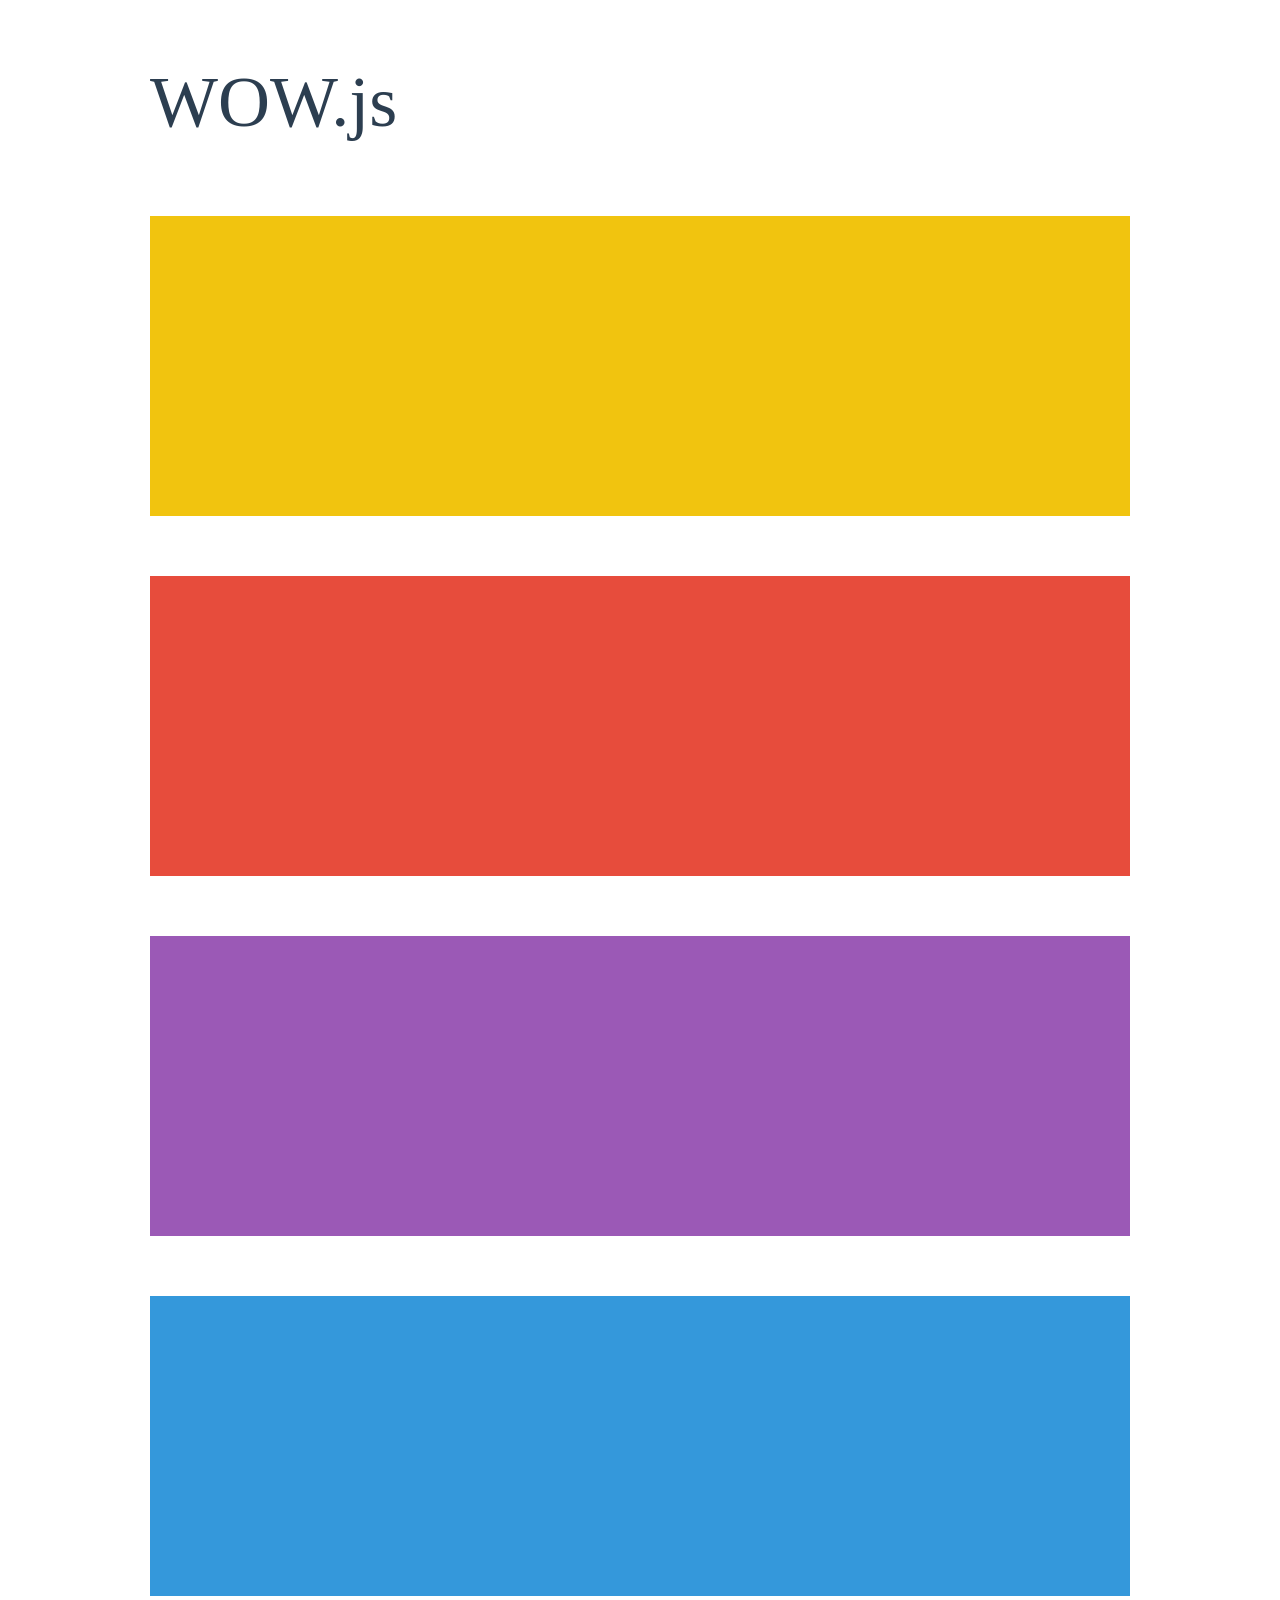
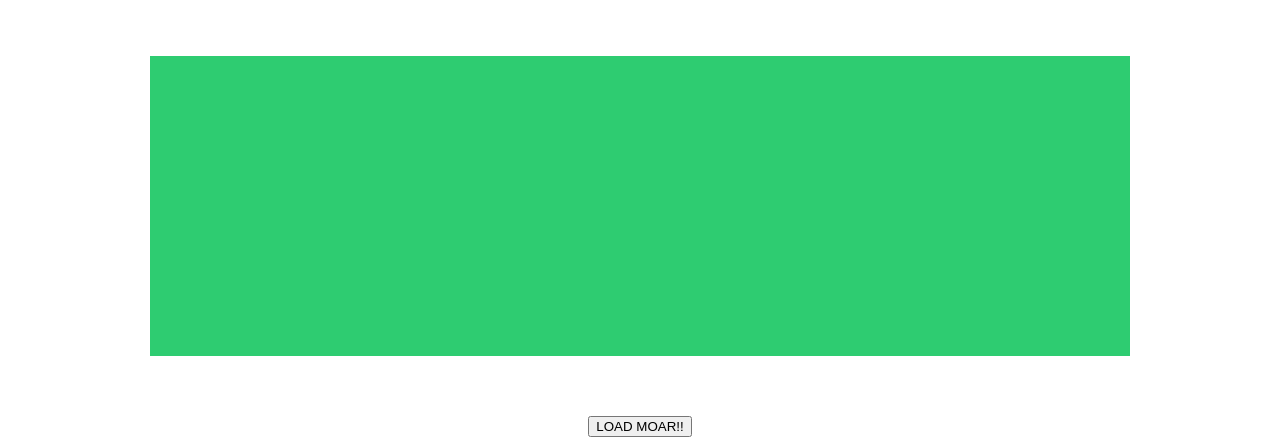
<file: WOW-master/demo.html>
<!doctype html>

<html lang="en">
<head>
  <meta charset="utf-8">
  <title>WOW</title>
  <link rel="stylesheet" href="css/libs/animate.css">
  <link rel="stylesheet" href="css/site.css">
  <style>
    .wow:first-child {
      visibility: hidden;
    }
  </style>
  <!--[if IE]>
    <script src="http://html5shiv.googlecode.com/svn/trunk/html5.js"></script>
  <![endif]-->
</head>

<body>
  <div id="container">
    <header>
      <h1>WOW.js</h1>
    </header>
    <div id="main">
      <section class="wow fadeInDown" style="background-color: #f1c40f;"></section>
      <section class="wow pulse" style="background-color: #e74c3c;" data-wow-iteration="infinite" data-wow-duration="1500ms"></section>
      <section class="section--purple wow slideInRight" data-wow-delay="2s"></section>
      <section class="section--blue wow bounceInLeft" data-wow-offset="300"></section>
      <section class="section--green wow slideInLeft" data-wow-duration="4s"></section>
      <button id="moar">LOAD MOAR!!</button>
    </div>
  </div>
  <script src="dist/wow.js"></script>
  <script>
    wow = new WOW(
      {
        animateClass: 'animated',
        offset:       100,
        callback:     function(box) {
          console.log("WOW: animating <" + box.tagName.toLowerCase() + ">")
        }
      }
    );
    wow.init();
    document.getElementById('moar').onclick = function() {
      var section = document.createElement('section');
      section.className = 'section--purple wow fadeInDown';
      this.parentNode.insertBefore(section, this);
    };
  </script>
</body>
</html>
</file>
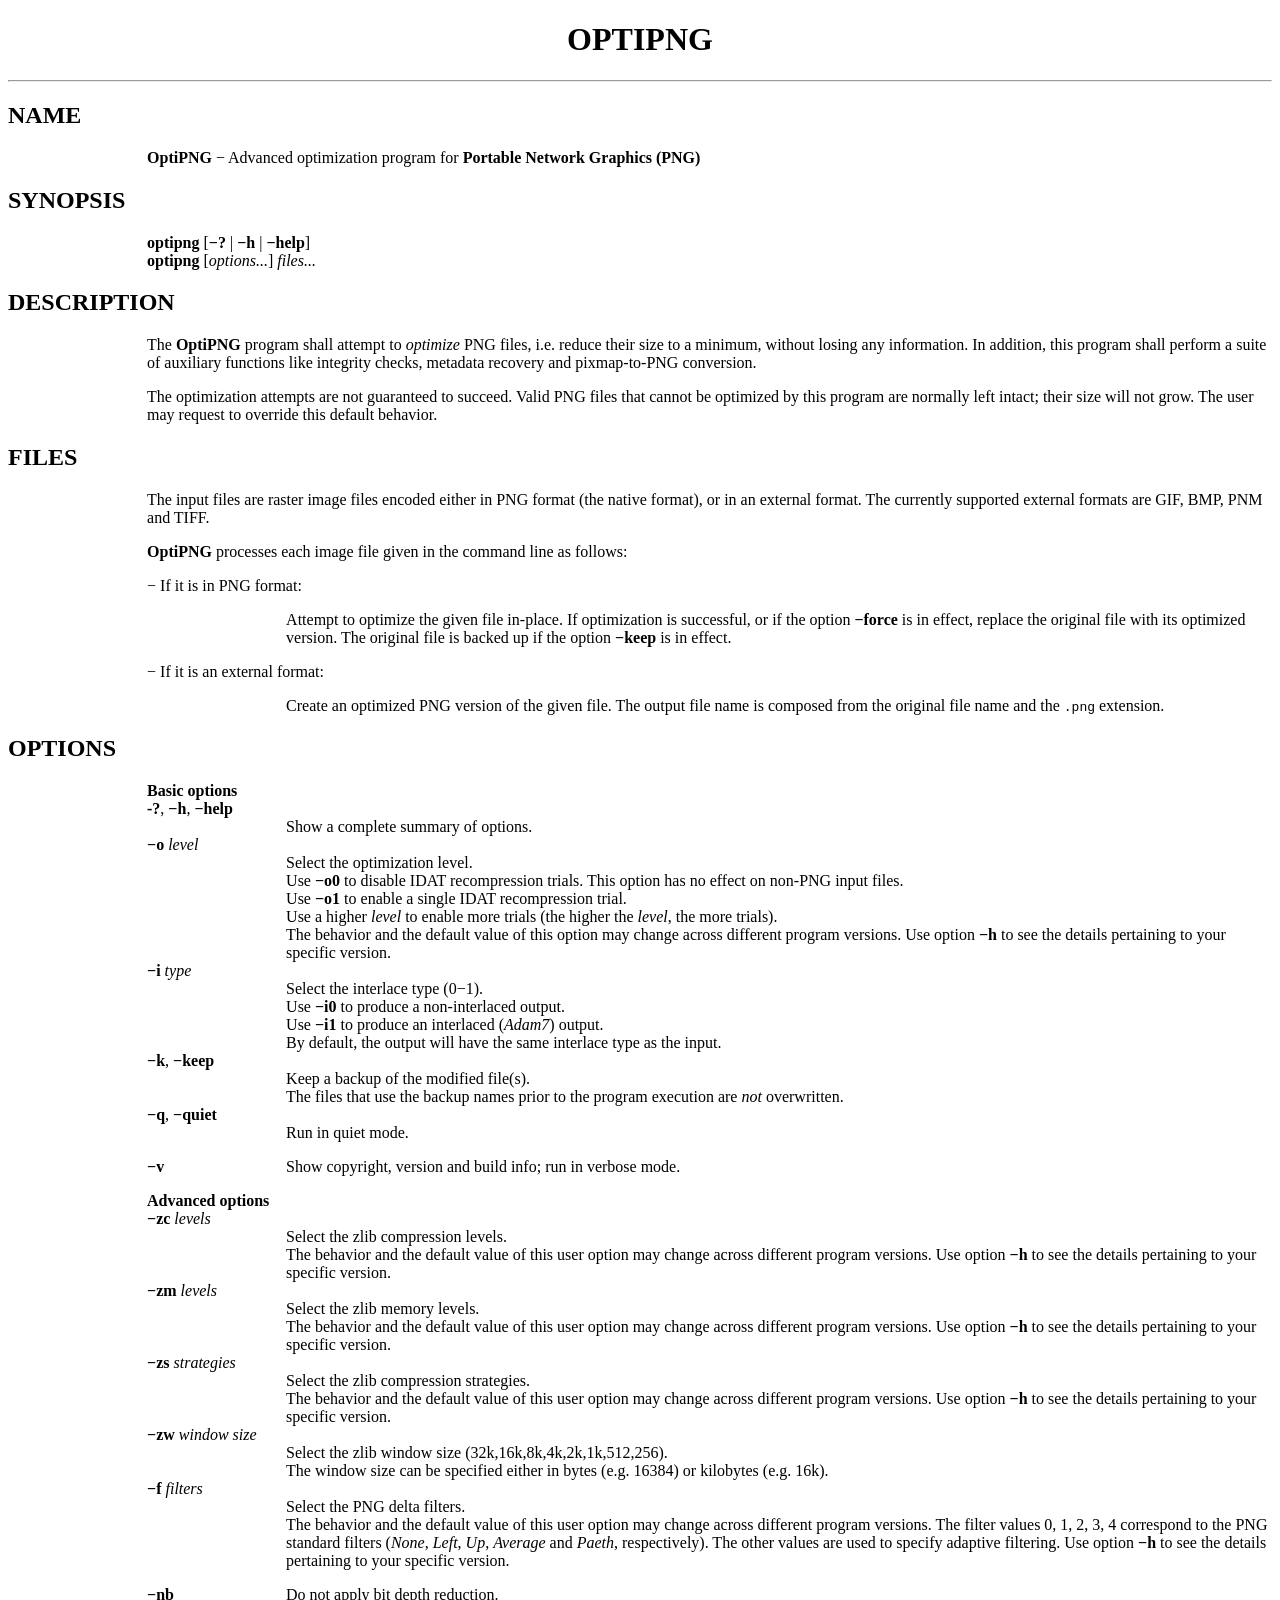
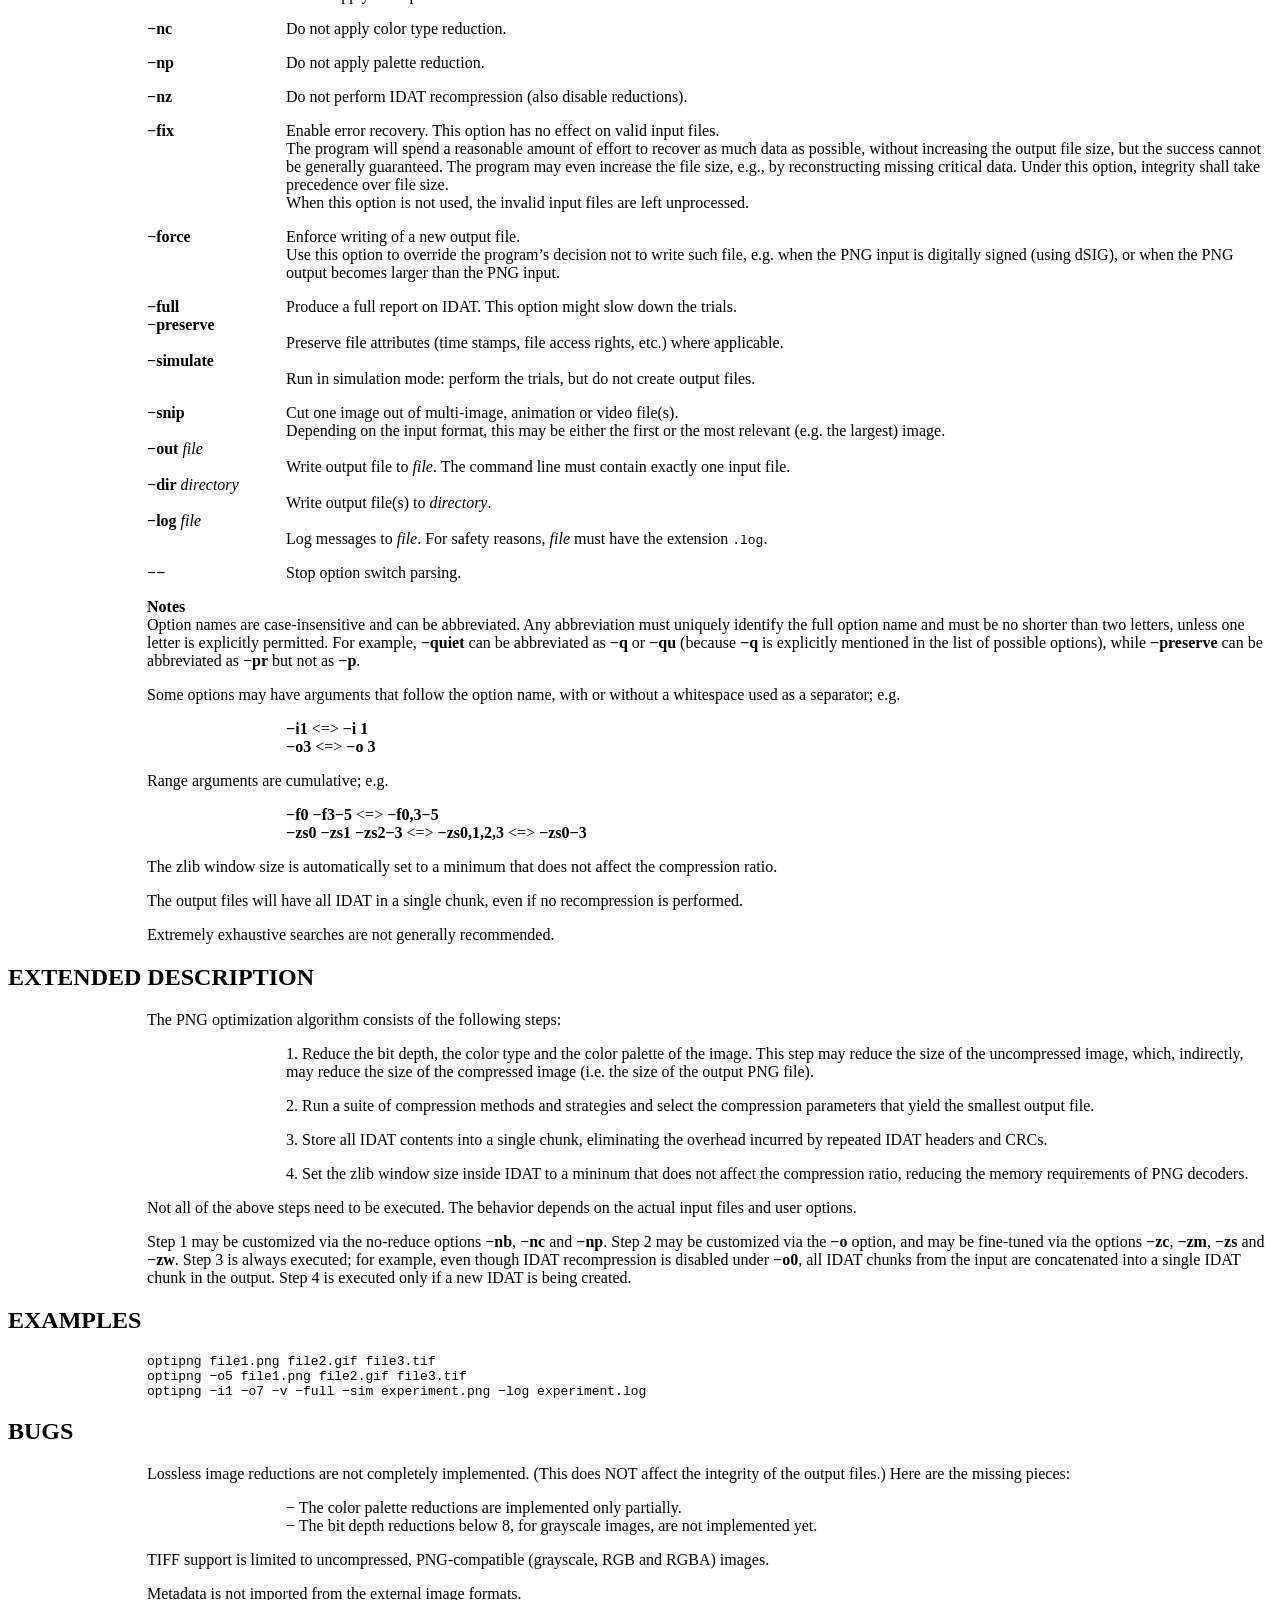
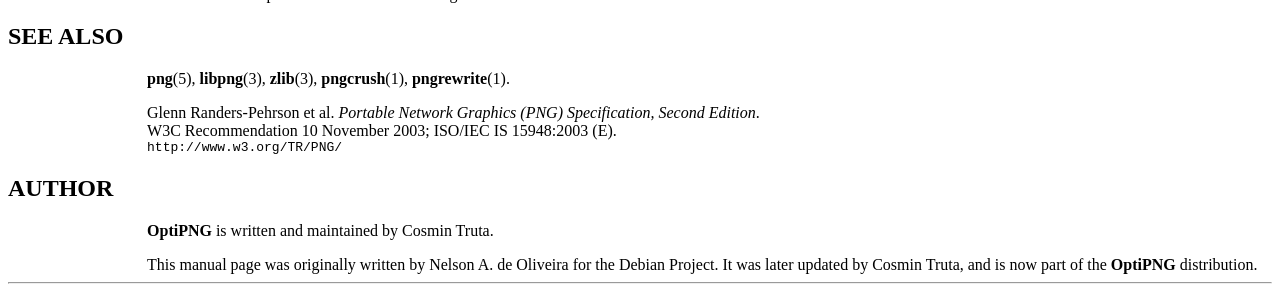
<file: imagens/doc/manual.html>
<!-- Creator     : groff version 1.19.2 -->
<!-- CreationDate: Sun Nov  9 11:16:46 2008 -->
<!DOCTYPE html PUBLIC "-//W3C//DTD HTML 4.01 Transitional//EN"
"http://www.w3.org/TR/html4/loose.dtd">
<html>
<head>
<meta name="generator" content="groff -Thtml, see www.gnu.org">
<meta http-equiv="Content-Type" content="text/html; charset=US-ASCII">
<meta name="Content-Style" content="text/css">
<style type="text/css">
       p     { margin-top: 0; margin-bottom: 0; }
       pre   { margin-top: 0; margin-bottom: 0; }
       table { margin-top: 0; margin-bottom: 0; }
</style>
<title>OPTIPNG</title>

</head>
<body>

<h1 align=center>OPTIPNG</h1>

<hr>


<a name="NAME"></a>
<h2>NAME</h2>


<p style="margin-left:11%; margin-top: 1em"><b>OptiPNG</b>
&minus; Advanced optimization program for <b>Portable
Network Graphics (PNG)</b></p>

<a name="SYNOPSIS"></a>
<h2>SYNOPSIS</h2>


<p style="margin-left:11%; margin-top: 1em"><b>optipng</b>
[<b>&minus;?</b> | <b>&minus;h</b> | <b>&minus;help</b>]
<b><br>
optipng</b> [<i>options...</i>] <i>files...</i></p>

<a name="DESCRIPTION"></a>
<h2>DESCRIPTION</h2>


<p style="margin-left:11%; margin-top: 1em">The
<b>OptiPNG</b> program shall attempt to <i>optimize</i> PNG
files, i.e. reduce their size to a minimum, without losing
any information. In addition, this program shall perform a
suite of auxiliary functions like integrity checks, metadata
recovery and pixmap-to-PNG conversion.</p>

<p style="margin-left:11%; margin-top: 1em">The
optimization attempts are not guaranteed to succeed. Valid
PNG files that cannot be optimized by this program are
normally left intact; their size will not grow. The user may
request to override this default behavior.</p>

<a name="FILES"></a>
<h2>FILES</h2>


<p style="margin-left:11%; margin-top: 1em">The input files
are raster image files encoded either in PNG format (the
native format), or in an external format. The currently
supported external formats are GIF, BMP, PNM and TIFF.</p>

<p style="margin-left:11%; margin-top: 1em"><b>OptiPNG</b>
processes each image file given in the command line as
follows:</p>

<p style="margin-left:11%; margin-top: 1em">&minus; If it
is in PNG format:</p>

<p style="margin-left:22%; margin-top: 1em">Attempt to
optimize the given file in-place. If optimization is
successful, or if the option <b>&minus;force</b> is in
effect, replace the original file with its optimized
version. The original file is backed up if the option
<b>&minus;keep</b> is in effect.</p>

<p style="margin-left:11%; margin-top: 1em">&minus; If it
is an external format:</p>

<p style="margin-left:22%; margin-top: 1em">Create an
optimized PNG version of the given file. The output file
name is composed from the original file name and the
<tt>.png</tt> extension.</p>

<a name="OPTIONS"></a>
<h2>OPTIONS</h2>


<p style="margin-left:11%; margin-top: 1em"><b>Basic
options <br>
-?</b>, <b>&minus;h</b>, <b>&minus;help</b></p>

<p style="margin-left:22%;">Show a complete summary of
options.</p>

<p style="margin-left:11%;"><b>&minus;o</b>
<i>level</i></p>

<p style="margin-left:22%;">Select the optimization level.
<br>
Use <b>&minus;o0</b> to disable IDAT recompression trials.
This option has no effect on non-PNG input files. <br>
Use <b>&minus;o1</b> to enable a single IDAT recompression
trial. <br>
Use a higher <i>level</i> to enable more trials (the higher
the <i>level</i>, the more trials). <br>
The behavior and the default value of this option may change
across different program versions. Use option
<b>&minus;h</b> to see the details pertaining to your
specific version.</p>

<p style="margin-left:11%;"><b>&minus;i</b> <i>type</i></p>

<p style="margin-left:22%;">Select the interlace type
(0&minus;1). <br>
Use <b>&minus;i0</b> to produce a non-interlaced output.
<br>
Use <b>&minus;i1</b> to produce an interlaced (<i>Adam7</i>)
output. <br>
By default, the output will have the same interlace type as
the input.</p>

<p style="margin-left:11%;"><b>&minus;k</b>,
<b>&minus;keep</b></p>

<p style="margin-left:22%;">Keep a backup of the modified
file(s). <br>
The files that use the backup names prior to the program
execution are <i>not</i> overwritten.</p>

<p style="margin-left:11%;"><b>&minus;q</b>,
<b>&minus;quiet</b></p>

<p style="margin-left:22%;">Run in quiet mode.</p>

<table width="100%" border=0 rules="none" frame="void"
       cellspacing="0" cellpadding="0">
<tr valign="top" align="left">
<td width="11%"></td>
<td width="3%">



<p style="margin-top: 1em" valign="top"><b>&minus;v</b></p> </td>
<td width="8%"></td>
<td width="78%">


<p style="margin-top: 1em" valign="top">Show copyright,
version and build info; run in verbose mode.</p></td>
</table>

<p style="margin-left:11%; margin-top: 1em"><b>Advanced
options <br>
&minus;zc</b> <i>levels</i></p>

<p style="margin-left:22%;">Select the zlib compression
levels. <br>
The behavior and the default value of this user option may
change across different program versions. Use option
<b>&minus;h</b> to see the details pertaining to your
specific version.</p>

<p style="margin-left:11%;"><b>&minus;zm</b>
<i>levels</i></p>

<p style="margin-left:22%;">Select the zlib memory levels.
<br>
The behavior and the default value of this user option may
change across different program versions. Use option
<b>&minus;h</b> to see the details pertaining to your
specific version.</p>

<p style="margin-left:11%;"><b>&minus;zs</b>
<i>strategies</i></p>

<p style="margin-left:22%;">Select the zlib compression
strategies. <br>
The behavior and the default value of this user option may
change across different program versions. Use option
<b>&minus;h</b> to see the details pertaining to your
specific version.</p>

<p style="margin-left:11%;"><b>&minus;zw</b> <i>window
size</i></p>

<p style="margin-left:22%;">Select the zlib window size
(32k,16k,8k,4k,2k,1k,512,256). <br>
The window size can be specified either in bytes (e.g.
16384) or kilobytes (e.g. 16k).</p>

<p style="margin-left:11%;"><b>&minus;f</b>
<i>filters</i></p>

<p style="margin-left:22%;">Select the PNG delta filters.
<br>
The behavior and the default value of this user option may
change across different program versions. The filter values
0, 1, 2, 3, 4 correspond to the PNG standard filters
(<i>None</i>, <i>Left</i>, <i>Up</i>, <i>Average</i> and
<i>Paeth</i>, respectively). The other values are used to
specify adaptive filtering. Use option <b>&minus;h</b> to
see the details pertaining to your specific version.</p>

<table width="100%" border=0 rules="none" frame="void"
       cellspacing="0" cellpadding="0">
<tr valign="top" align="left">
<td width="11%"></td>
<td width="6%">



<p style="margin-top: 1em" valign="top"><b>&minus;nb</b></p> </td>
<td width="5%"></td>
<td width="78%">


<p style="margin-top: 1em" valign="top">Do not apply bit
depth reduction.</p></td>
<tr valign="top" align="left">
<td width="11%"></td>
<td width="6%">



<p style="margin-top: 1em" valign="top"><b>&minus;nc</b></p> </td>
<td width="5%"></td>
<td width="78%">


<p style="margin-top: 1em" valign="top">Do not apply color
type reduction.</p></td>
<tr valign="top" align="left">
<td width="11%"></td>
<td width="6%">



<p style="margin-top: 1em" valign="top"><b>&minus;np</b></p> </td>
<td width="5%"></td>
<td width="78%">


<p style="margin-top: 1em" valign="top">Do not apply
palette reduction.</p></td>
<tr valign="top" align="left">
<td width="11%"></td>
<td width="6%">



<p style="margin-top: 1em" valign="top"><b>&minus;nz</b></p> </td>
<td width="5%"></td>
<td width="78%">


<p style="margin-top: 1em" valign="top">Do not perform IDAT
recompression (also disable reductions).</p></td>
<tr valign="top" align="left">
<td width="11%"></td>
<td width="6%">



<p style="margin-top: 1em" valign="top"><b>&minus;fix</b></p> </td>
<td width="5%"></td>
<td width="78%">


<p style="margin-top: 1em" valign="top">Enable error
recovery. This option has no effect on valid input
files.</p> </td>
</table>

<p style="margin-left:22%;">The program will spend a
reasonable amount of effort to recover as much data as
possible, without increasing the output file size, but the
success cannot be generally guaranteed. The program may even
increase the file size, e.g., by reconstructing missing
critical data. Under this option, integrity shall take
precedence over file size. <br>
When this option is not used, the invalid input files are
left unprocessed.</p>

<table width="100%" border=0 rules="none" frame="void"
       cellspacing="0" cellpadding="0">
<tr valign="top" align="left">
<td width="11%"></td>
<td width="9%">



<p style="margin-top: 1em" valign="top"><b>&minus;force</b></p> </td>
<td width="2%"></td>
<td width="56%">


<p style="margin-top: 1em" valign="top">Enforce writing of
a new output file.</p></td>
<td width="22%">
</td>
</table>

<p style="margin-left:22%;">Use this option to override the
program&rsquo;s decision not to write such file, e.g. when
the PNG input is digitally signed (using dSIG), or when the
PNG output becomes larger than the PNG input.</p>

<table width="100%" border=0 rules="none" frame="void"
       cellspacing="0" cellpadding="0">
<tr valign="top" align="left">
<td width="11%"></td>
<td width="7%">



<p style="margin-top: 1em" valign="top"><b>&minus;full</b></p> </td>
<td width="4%"></td>
<td width="78%">


<p style="margin-top: 1em" valign="top">Produce a full
report on IDAT. This option might slow down the trials.</p></td>
</table>

<p style="margin-left:11%;"><b>&minus;preserve</b></p>

<p style="margin-left:22%;">Preserve file attributes (time
stamps, file access rights, etc.) where applicable.</p>

<p style="margin-left:11%;"><b>&minus;simulate</b></p>

<p style="margin-left:22%;">Run in simulation mode: perform
the trials, but do not create output files.</p>

<table width="100%" border=0 rules="none" frame="void"
       cellspacing="0" cellpadding="0">
<tr valign="top" align="left">
<td width="11%"></td>
<td width="7%">



<p style="margin-top: 1em" valign="top"><b>&minus;snip</b></p> </td>
<td width="4%"></td>
<td width="78%">


<p style="margin-top: 1em" valign="top">Cut one image out
of multi-image, animation or video file(s).</p></td>
</table>

<p style="margin-left:22%;">Depending on the input format,
this may be either the first or the most relevant (e.g. the
largest) image.</p>

<p style="margin-left:11%;"><b>&minus;out</b>
<i>file</i></p>

<p style="margin-left:22%;">Write output file to
<i>file</i>. The command line must contain exactly one input
file.</p>

<p style="margin-left:11%;"><b>&minus;dir</b>
<i>directory</i></p>

<p style="margin-left:22%;">Write output file(s) to
<i>directory</i>.</p>

<p style="margin-left:11%;"><b>&minus;log</b>
<i>file</i></p>

<p style="margin-left:22%;">Log messages to <i>file</i>.
For safety reasons, <i>file</i> must have the extension
<tt>.log</tt>.</p>

<table width="100%" border=0 rules="none" frame="void"
       cellspacing="0" cellpadding="0">
<tr valign="top" align="left">
<td width="11%"></td>
<td width="3%">



<p style="margin-top: 1em" valign="top"><b>&minus;&minus;</b></p> </td>
<td width="8%"></td>
<td width="41%">


<p style="margin-top: 1em" valign="top">Stop option switch
parsing.</p> </td>
<td width="37%">
</td>
</table>

<p style="margin-left:11%; margin-top: 1em"><b>Notes</b>
<br>
Option names are case-insensitive and can be abbreviated.
Any abbreviation must uniquely identify the full option name
and must be no shorter than two letters, unless one letter
is explicitly permitted. For example, <b>&minus;quiet</b>
can be abbreviated as <b>&minus;q</b> or <b>&minus;qu</b>
(because <b>&minus;q</b> is explicitly mentioned in the list
of possible options), while <b>&minus;preserve</b> can be
abbreviated as <b>&minus;pr</b> but not as
<b>&minus;p</b>.</p>

<p style="margin-left:11%; margin-top: 1em">Some options
may have arguments that follow the option name, with or
without a whitespace used as a separator; e.g.</p>


<p style="margin-left:22%; margin-top: 1em"><b>&minus;i1</b>
&lt;=&gt; <b>&minus;i 1 <br>
&minus;o3</b> &lt;=&gt; <b>&minus;o 3</b></p>

<p style="margin-left:11%; margin-top: 1em">Range arguments
are cumulative; e.g.</p>

<p style="margin-left:22%; margin-top: 1em"><b>&minus;f0
&minus;f3&minus;5</b> &lt;=&gt; <b>&minus;f0,3&minus;5 <br>
&minus;zs0 &minus;zs1 &minus;zs2&minus;3</b> &lt;=&gt;
<b>&minus;zs0,1,2,3</b> &lt;=&gt;
<b>&minus;zs0&minus;3</b></p>

<p style="margin-left:11%; margin-top: 1em">The zlib window
size is automatically set to a minimum that does not affect
the compression ratio.</p>

<p style="margin-left:11%; margin-top: 1em">The output
files will have all IDAT in a single chunk, even if no
recompression is performed.</p>

<p style="margin-left:11%; margin-top: 1em">Extremely
exhaustive searches are not generally recommended.</p>

<a name="EXTENDED DESCRIPTION"></a>
<h2>EXTENDED DESCRIPTION</h2>


<p style="margin-left:11%; margin-top: 1em">The PNG
optimization algorithm consists of the following steps:</p>

<p style="margin-left:22%; margin-top: 1em">1. Reduce the
bit depth, the color type and the color palette of the
image. This step may reduce the size of the uncompressed
image, which, indirectly, may reduce the size of the
compressed image (i.e. the size of the output PNG file).</p>

<p style="margin-left:22%; margin-top: 1em">2. Run a suite
of compression methods and strategies and select the
compression parameters that yield the smallest output
file.</p>

<p style="margin-left:22%; margin-top: 1em">3. Store all
IDAT contents into a single chunk, eliminating the overhead
incurred by repeated IDAT headers and CRCs.</p>

<p style="margin-left:22%; margin-top: 1em">4. Set the zlib
window size inside IDAT to a mininum that does not affect
the compression ratio, reducing the memory requirements of
PNG decoders.</p>

<p style="margin-left:11%; margin-top: 1em">Not all of the
above steps need to be executed. The behavior depends on the
actual input files and user options.</p>

<p style="margin-left:11%; margin-top: 1em">Step 1 may be
customized via the no-reduce options <b>&minus;nb</b>,
<b>&minus;nc</b> and <b>&minus;np</b>. Step 2 may be
customized via the <b>&minus;o</b> option, and may be
fine-tuned via the options <b>&minus;zc</b>,
<b>&minus;zm</b>, <b>&minus;zs</b> and <b>&minus;zw</b>.
Step 3 is always executed; for example, even though IDAT
recompression is disabled under <b>&minus;o0</b>, all IDAT
chunks from the input are concatenated into a single IDAT
chunk in the output. Step 4 is executed only if a new IDAT
is being created.</p>

<a name="EXAMPLES"></a>
<h2>EXAMPLES</h2>


<p style="margin-left:11%; margin-top: 1em"><tt>optipng
file1.png file2.gif file3.tif <br>
optipng &minus;o5 file1.png file2.gif file3.tif <br>
optipng &minus;i1 &minus;o7 &minus;v &minus;full &minus;sim
experiment.png &minus;log experiment.log</tt></p>

<a name="BUGS"></a>
<h2>BUGS</h2>


<p style="margin-left:11%; margin-top: 1em">Lossless image
reductions are not completely implemented. (This does NOT
affect the integrity of the output files.) Here are the
missing pieces:</p>

<p style="margin-left:22%; margin-top: 1em">&minus; The
color palette reductions are implemented only partially.
<br>
&minus; The bit depth reductions below 8, for grayscale
images, are not implemented yet.</p>

<p style="margin-left:11%; margin-top: 1em">TIFF support is
limited to uncompressed, PNG-compatible (grayscale, RGB and
RGBA) images.</p>

<p style="margin-left:11%; margin-top: 1em">Metadata is not
imported from the external image formats.</p>

<a name="SEE ALSO"></a>
<h2>SEE ALSO</h2>


<p style="margin-left:11%; margin-top: 1em"><b>png</b>(5),
<b>libpng</b>(3), <b>zlib</b>(3), <b>pngcrush</b>(1),
<b>pngrewrite</b>(1).</p>

<p style="margin-left:11%; margin-top: 1em">Glenn
Randers-Pehrson et al. <i>Portable Network Graphics (PNG)
Specification, Second Edition</i>. <br>
W3C Recommendation 10 November 2003; ISO/IEC IS 15948:2003
(E). <tt><br>
http://www.w3.org/TR/PNG/</tt></p>

<a name="AUTHOR"></a>
<h2>AUTHOR</h2>


<p style="margin-left:11%; margin-top: 1em"><b>OptiPNG</b>
is written and maintained by Cosmin Truta.</p>

<p style="margin-left:11%; margin-top: 1em">This manual
page was originally written by Nelson A. de Oliveira for the
Debian Project. It was later updated by Cosmin Truta, and is
now part of the <b>OptiPNG</b> distribution.</p>
<hr>
</body>
</html>
</file>
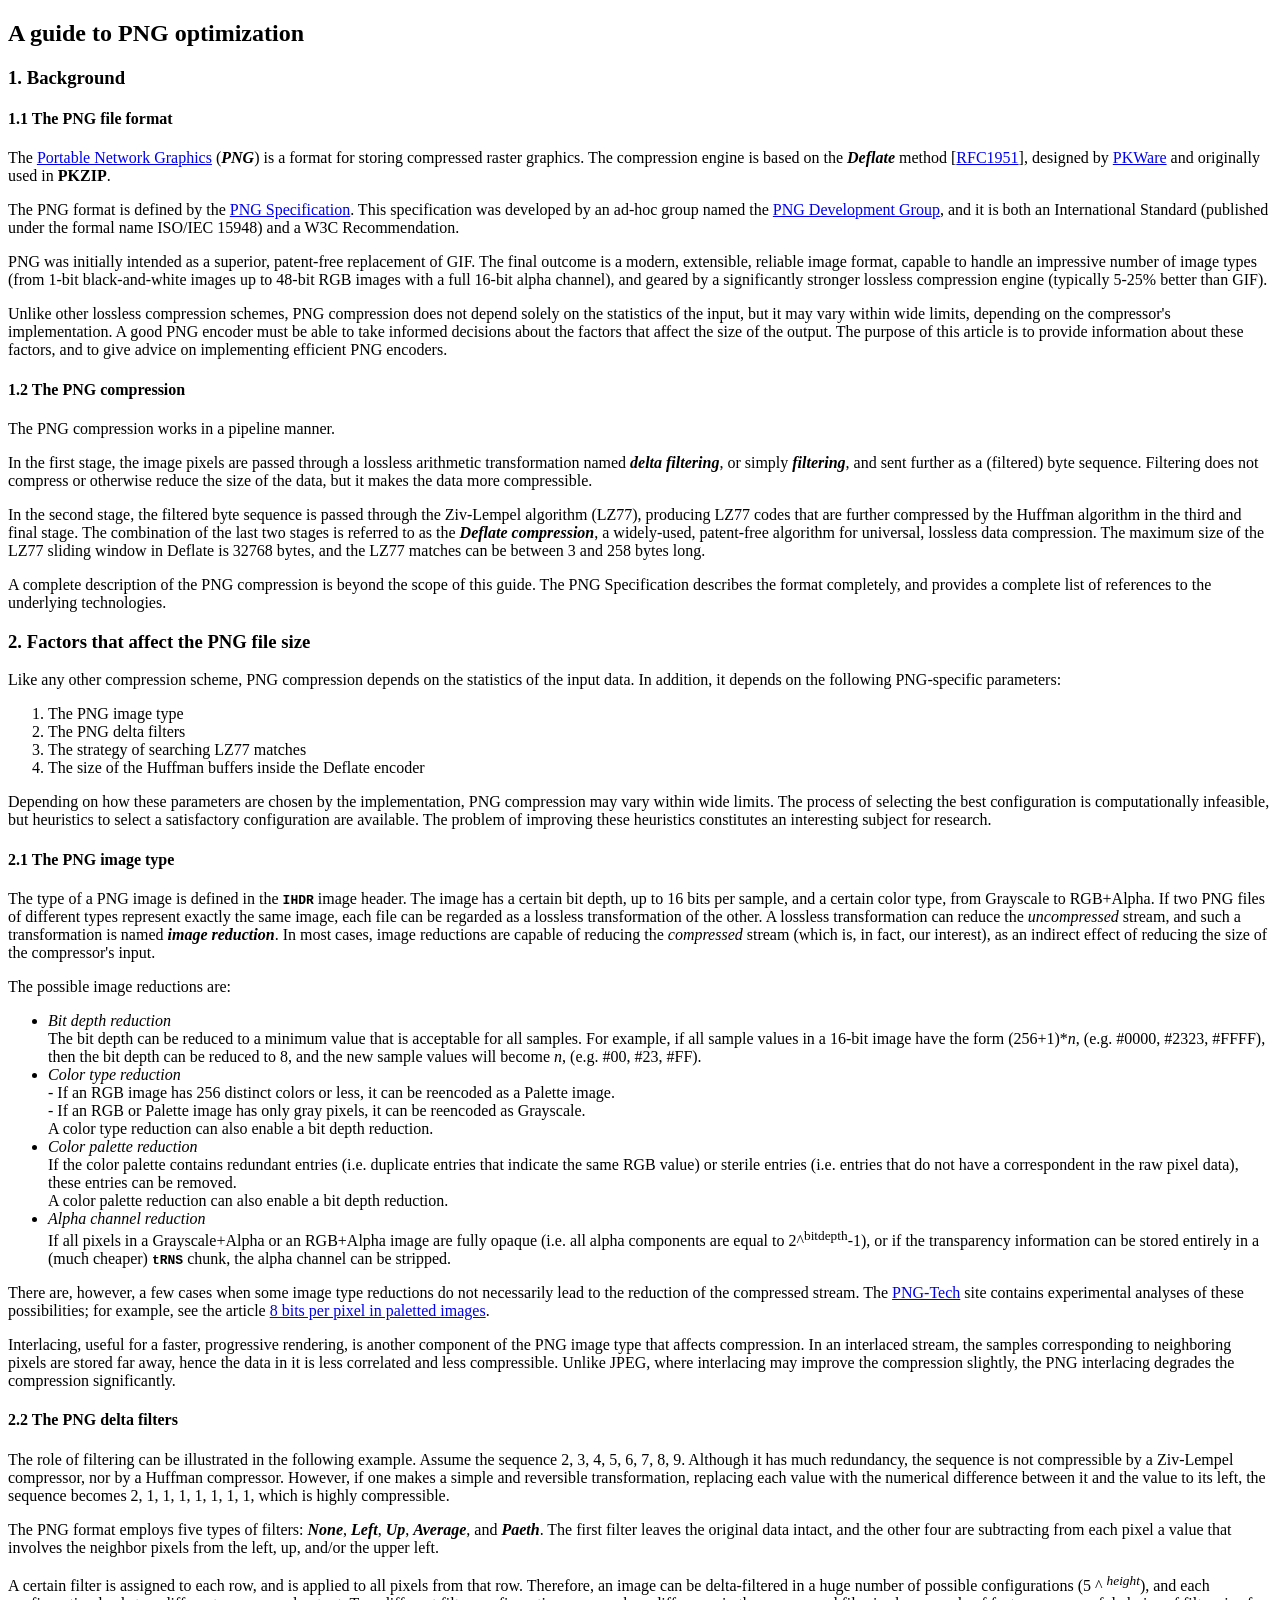
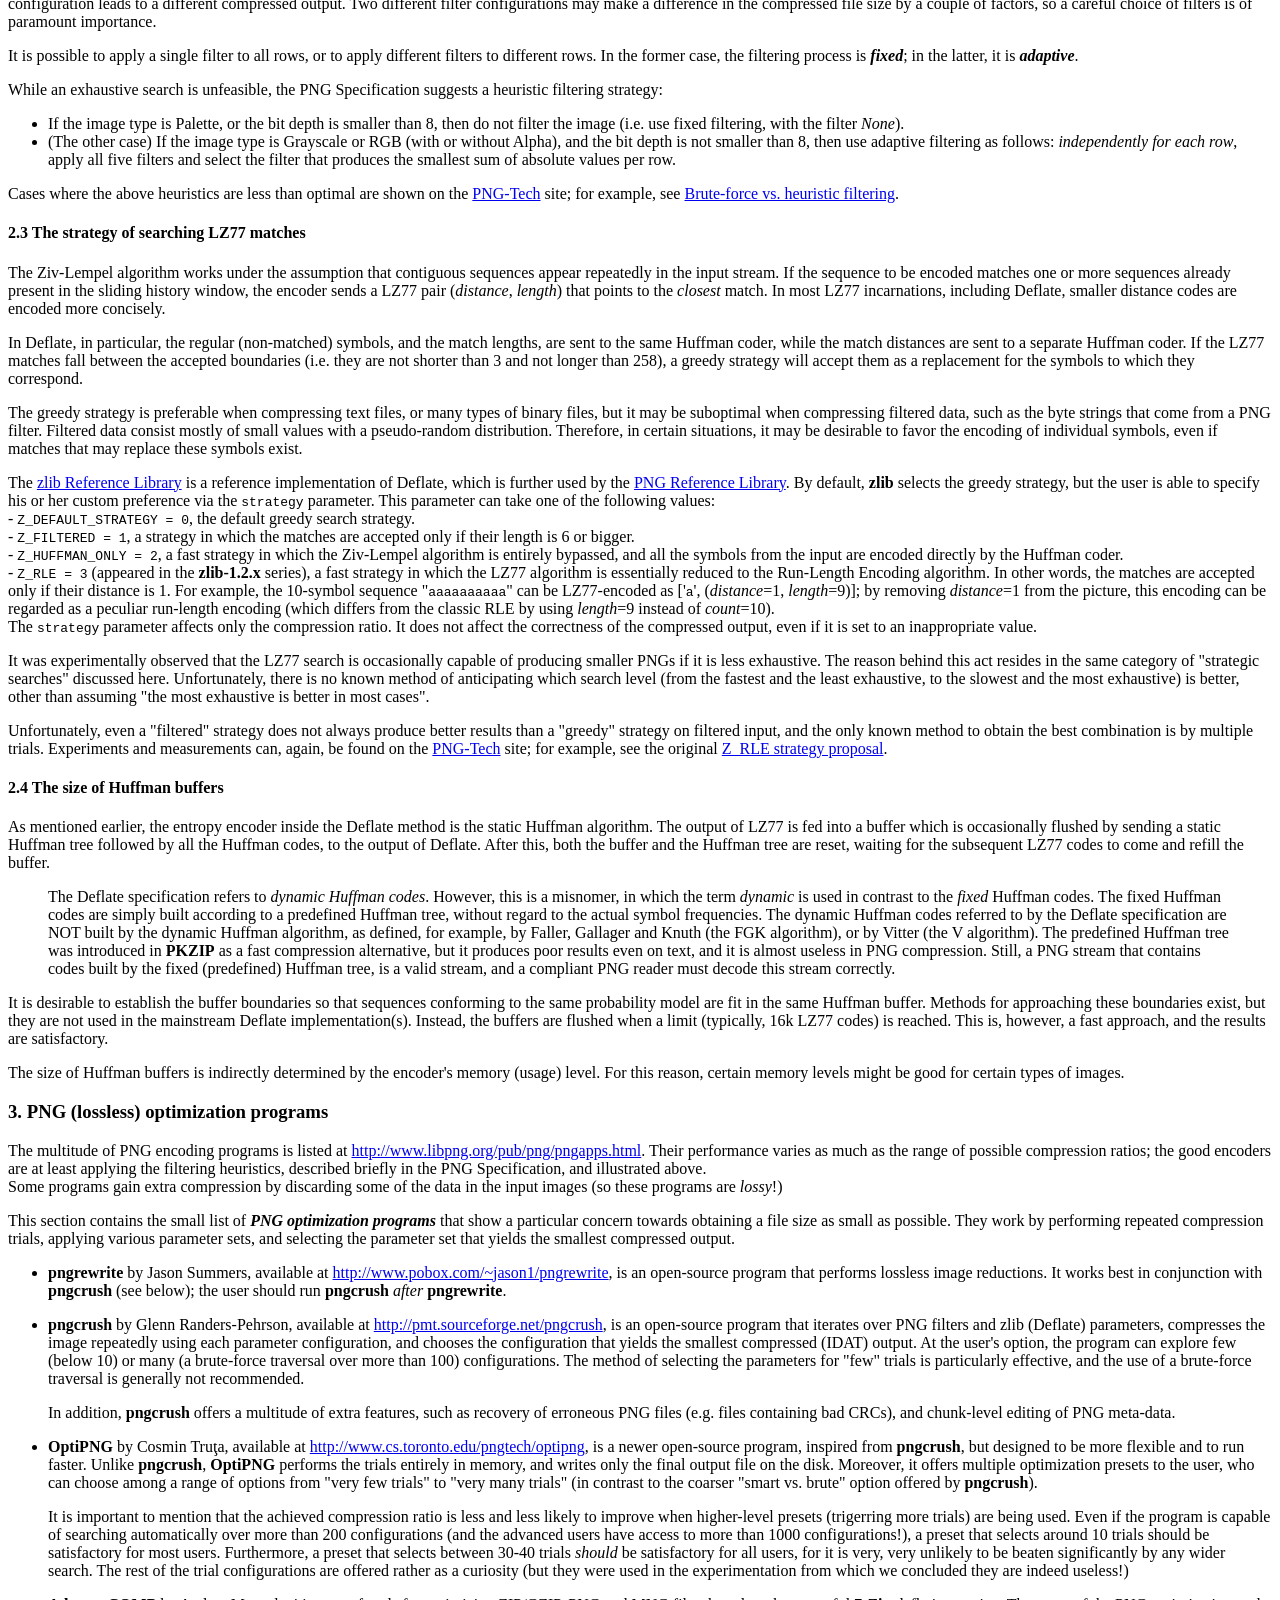
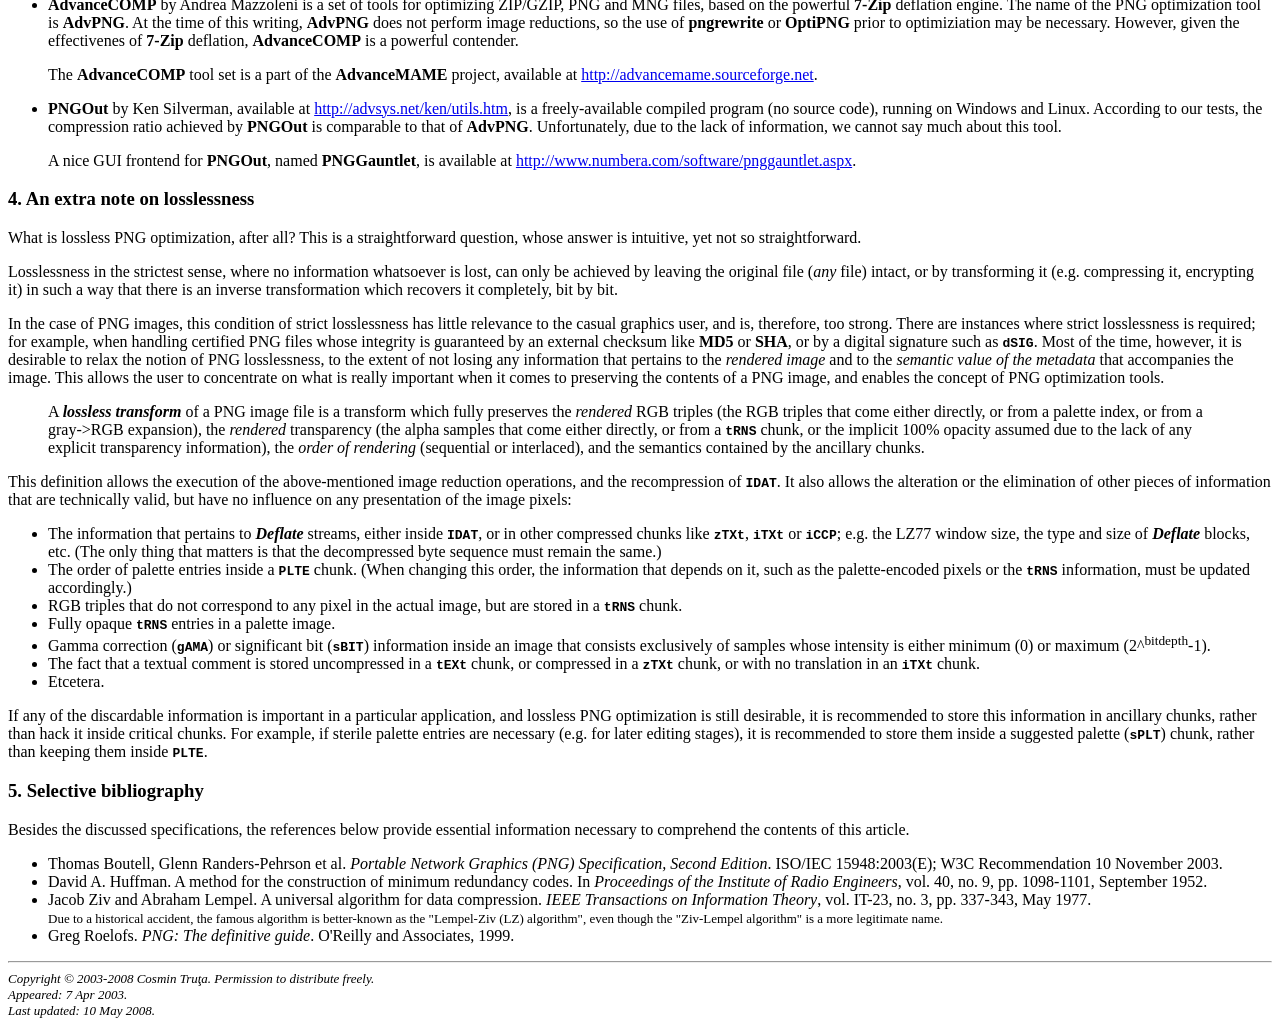
<file: imagens/doc/png_optimization_guide.html>
<!DOCTYPE HTML PUBLIC "-//W3C//DTD HTML 4.01 Transitional//EN"
  "http://www.w3.org/TR/html4/loose.dtd">
<html>
<head>
  <meta http-equiv="Content-Type" content="text/html; charset=UTF-8">
  <meta name="Author" content="Cosmin Truţa">
  <title>A guide to PNG optimization</title>
</head>
<body>

<h2>A guide to PNG optimization</h2>

<h3>1. Background</h3>

<h4>1.1 The PNG file format</h4>

<p>
The <a href="http://www.libpng.org/pub/png/">Portable Network Graphics</a>
(<b><i>PNG</i></b>) is a format for storing compressed raster graphics. The
compression engine is based on the <b><i>Deflate</i></b> method
[<a href="http://www.ietf.org/rfc/rfc1951">RFC1951</a>],
designed by
<a href="http://www.pkware.com/">PKWare</a>
and originally used in <b>PKZIP</b>.
</p>

<p>
The PNG format is defined by the
<a href="http://www.libpng.org/pub/png/spec/">PNG Specification</a>.
This specification was developed by an ad-hoc group named the
<a href="http://www.libpng.org/pub/png/">PNG Development Group</a>, and it is
both an International Standard (published under the formal name
ISO/IEC&nbsp;15948) and a W3C Recommendation.
</p>

<p>
PNG was initially intended as a superior, patent-free replacement of GIF. The
final outcome is a modern, extensible, reliable image format, capable to handle
an impressive number of image types (from 1-bit black-and-white images up to
48-bit RGB images with a full 16-bit alpha channel), and geared by a
significantly stronger lossless compression engine (typically 5-25% better than
GIF).
</p>

<p>
Unlike other lossless compression schemes, PNG compression does not depend
solely on the statistics of the input, but it may vary within wide limits,
depending on the compressor's implementation. A good PNG encoder must be
able to take informed decisions about the factors that affect the size of the
output. The purpose of this article is to provide information about these
factors, and to give advice on implementing efficient PNG encoders.
</p>


<h4>1.2 The PNG compression</h4>

<p>
The PNG compression works in a pipeline manner.
</p>

<p>
In the first stage, the image pixels are passed through a lossless arithmetic
transformation named <b><i>delta filtering</i></b>, or simply
<b><i>filtering</i></b>, and sent further as a (filtered) byte sequence.
Filtering does not compress or otherwise reduce the size of the data, but it
makes the data more compressible.
</p>

<p>
In the second stage, the filtered byte sequence is passed through the
Ziv-Lempel algorithm (LZ77), producing LZ77 codes that are further compressed
by the Huffman algorithm in the third and final stage. The combination of the
last two stages is referred to as the <b><i>Deflate compression</i></b>, a
widely-used, patent-free algorithm for universal, lossless data compression.
The maximum size of the LZ77 sliding window in Deflate is 32768 bytes, and the
LZ77 matches can be between 3 and 258 bytes long.
</p>

<p>
A complete description of the PNG compression is beyond the scope of this
guide. The PNG Specification describes the format completely, and provides
a complete list of references to the underlying technologies.
</p>


<h3>2. Factors that affect the PNG file size</h3>

<div>
Like any other compression scheme, PNG compression depends on the statistics
of the input data. In addition, it depends on the following PNG-specific
parameters:
</div>
<ol>
<li>
  The PNG image type
</li>
<li>
  The PNG delta filters
</li>
<li>
  The strategy of searching LZ77 matches
</li>
<li>
  The size of the Huffman buffers inside the Deflate encoder
</li>
</ol>

<p>
Depending on how these parameters are chosen by the implementation, PNG
compression may vary within wide limits. The process of selecting the best
configuration is computationally infeasible, but heuristics to select a
satisfactory configuration are available. The problem of improving these
heuristics constitutes an interesting subject for research.
</p>


<h4>2.1 The PNG image type</h4>

<p>
The type of a PNG image is defined in the <b><code>IHDR</code></b> image
header. The image has a certain bit depth, up to 16 bits per sample, and a
certain color type, from Grayscale to RGB+Alpha. If two PNG files of different
types represent exactly the same image, each file can be regarded as a lossless
transformation of the other. A lossless transformation can reduce the
<i>uncompressed</i> stream, and such a transformation is named <b><i>image
reduction</i></b>. In most cases, image reductions are capable of reducing the
<i>compressed</i> stream (which is, in fact, our interest), as an indirect
effect of reducing the size of the compressor's input.
</p>

<div>
The possible image reductions are:
</div>
<ul>
<li>
  <i>Bit depth reduction</i>
  <br>
  The bit depth can be reduced to a minimum value that is acceptable for all
  samples. For example, if all sample values in a 16-bit image have the form
  (256+1)*<i>n</i>, (e.g. #0000, #2323, #FFFF), then the bit depth can be
  reduced to 8, and the new sample values will become <i>n</i>, (e.g. #00, #23,
  #FF).
</li>
<li>
  <i>Color type reduction</i>
  <br>
  - If an RGB image has 256 distinct colors or less, it can be reencoded as a
  Palette image.
  <br>
  - If an RGB or Palette image has only gray pixels, it can be reencoded as
  Grayscale.
  <br>
  A color type reduction can also enable a bit depth reduction.
</li>
<li>
  <i>Color palette reduction</i>
  <br>
  If the color palette contains redundant entries (i.e. duplicate entries that
  indicate the same RGB value) or sterile entries (i.e. entries that do not
  have a correspondent in the raw pixel data), these entries can be removed.
  <br>
  A color palette reduction can also enable a bit depth reduction.
</li>
<li>
  <i>Alpha channel reduction</i>
  <br>
  If all pixels in a Grayscale+Alpha or an RGB+Alpha image are fully opaque
  (i.e. all alpha components are equal to 2^<sup>bitdepth</sup>-1), or if the
  transparency information can be stored entirely in a (much cheaper)
  <b><code>tRNS</code></b> chunk, the alpha channel can be stripped.
</li>
</ul>

<p>
There are, however, a few cases when some image type reductions do not
necessarily lead to the reduction of the compressed stream. The
<a href="http://www.cs.toronto.edu/~cosmin/pngtech/">PNG-Tech</a> site contains
experimental analyses of these possibilities; for example, see the article
<a href="8bpp.html">8 bits per pixel in paletted images</a>.
</p>

<p>
Interlacing, useful for a faster, progressive rendering, is another component
of the PNG image type that affects compression. In an interlaced stream, the
samples corresponding to neighboring pixels are stored far away, hence the data
in it is less correlated and less compressible. Unlike JPEG, where interlacing
may improve the compression slightly, the PNG interlacing degrades the
compression significantly.
</p>


<h4>2.2 The PNG delta filters</h4>

<p>
The role of filtering can be illustrated in the following example. Assume the
sequence 2, 3, 4, 5, 6, 7, 8, 9. Although it has much redundancy, the sequence
is not compressible by a Ziv-Lempel compressor, nor by a Huffman compressor.
However, if one makes a simple and reversible transformation, replacing each
value with the numerical difference between it and the value to its left, the
sequence becomes 2, 1, 1, 1, 1, 1, 1, 1, which is highly compressible.
</p>

<p>
The PNG format employs five types of filters: <b><i>None</i></b>,
<b><i>Left</i></b>, <b><i>Up</i></b>, <b><i>Average</i></b>, and
<b><i>Paeth</i></b>. The first filter leaves the original data intact, and the
other four are subtracting from each pixel a value that involves the
neighbor pixels from the left, up, and/or the upper left.
</p>

<p>
A certain filter is assigned to each row, and is applied to all pixels from
that row. Therefore, an image can be delta-filtered in a huge number of
possible configurations (5 ^ <sup><i>height</i></sup>), and each configuration
leads to a different compressed output. Two different filter configurations may
make a difference in the compressed file size by a couple of factors, so a
careful choice of filters is of paramount importance.
</p>

<p>
It is possible to apply a single filter to all rows, or to apply different
filters to different rows. In the former case, the filtering process is
<b><i>fixed</i></b>; in the latter, it is <b><i>adaptive</i></b>.
</p>

<div>
While an exhaustive search is unfeasible, the PNG Specification suggests a
heuristic filtering strategy:
</div>
<ul>
<li>
  If the image type is Palette, or the bit depth is smaller than 8, then
  do not filter the image (i.e. use fixed filtering, with the filter
  <i>None</i>).
</li>
<li>
  (The other case) If the image type is Grayscale or RGB (with or without
  Alpha), and the bit depth is not smaller than 8, then use adaptive filtering
  as follows: <i>independently for each row</i>, apply all five filters and
  select the filter that produces the smallest sum of absolute values per row.
</li>
</ul>

<p>
Cases where the above heuristics are less than optimal are shown on the
<a href="http://www.cs.toronto.edu/~cosmin/pngtech/">PNG-Tech</a>
site; for example, see
<a href="better-filtering.html">Brute-force vs. heuristic filtering</a>.
</p>


<h4>2.3 The strategy of searching LZ77 matches</h4>

<p>
The Ziv-Lempel algorithm works under the assumption that contiguous sequences
appear repeatedly in the input stream. If the sequence to be encoded matches
one or more sequences already present in the sliding history window, the
encoder sends a LZ77 pair (<i>distance</i>, <i>length</i>) that points to the
<i>closest</i> match. In most LZ77 incarnations, including Deflate, smaller
distance codes are encoded more concisely.
</p>

<p>
In Deflate, in particular, the regular (non-matched) symbols, and the match
lengths, are sent to the same Huffman coder, while the match distances are sent
to a separate Huffman coder. If the LZ77 matches fall between the accepted
boundaries (i.e. they are not shorter than 3 and not longer than 258), a greedy
strategy will accept them as a replacement for the symbols to which they
correspond.
</p>

<p>
The greedy strategy is preferable when compressing text files, or many types of
binary files, but it may be suboptimal when compressing filtered data, such as
the byte strings that come from a PNG filter. Filtered data consist mostly of
small values with a pseudo-random distribution. Therefore, in certain
situations, it may be desirable to favor the encoding of individual symbols,
even if matches that may replace these symbols exist.
</p>

<p>
The
<a href="http://www.zlib.org/">zlib Reference Library</a>
is a reference implementation of Deflate, which is further used by the
<a href="http://www.libpng.org/pub/png/libpng.html">PNG Reference Library</a>.
By default, <b>zlib</b> selects the greedy strategy, but the user is able to
specify his or her custom preference via the <code>strategy</code> parameter.
This parameter can take one of the following values:
<br>
- <code>Z_DEFAULT_STRATEGY = 0</code>, the default greedy search strategy.
<br>
- <code>Z_FILTERED = 1</code>, a strategy in which the matches are accepted
only if their length is 6 or bigger.
<br>
- <code>Z_HUFFMAN_ONLY = 2</code>, a fast strategy in which the Ziv-Lempel
algorithm is entirely bypassed, and all the symbols from the input are encoded
directly by the Huffman coder.
<br>
- <code>Z_RLE = 3</code> (appeared in the <b>zlib-1.2.x</b> series), a fast
strategy in which the LZ77 algorithm is essentially reduced to the Run-Length
Encoding algorithm. In other words, the matches are accepted only if their
distance is 1. For example, the 10-symbol sequence "<code>aaaaaaaaaa</code>"
can be LZ77-encoded as
['<code>a</code>', (<i>distance</i>=1, <i>length</i>=9)];
by removing <i>distance</i>=1 from the picture, this encoding can be regarded
as a peculiar run-length encoding (which differs from the classic RLE by using
<i>length</i>=9 instead of <i>count</i>=10).
<br>
The <code>strategy</code> parameter affects only the compression ratio. It does
not affect the correctness of the compressed output, even if it is set to an
inappropriate value.
</p>

<p>
It was experimentally observed that the LZ77 search is occasionally capable of
producing smaller PNGs if it is less exhaustive. The reason behind this act
resides in the same category of "strategic searches" discussed here.
Unfortunately, there is no known method of anticipating which search level
(from the fastest and the least exhaustive, to the slowest and the most
exhaustive) is better, other than assuming "the most exhaustive is better in
most cases".
</p>

<p>
Unfortunately, even a "filtered" strategy does not always produce better
results than a "greedy" strategy on filtered input, and the only known method
to obtain the best combination is by multiple trials. Experiments and
measurements can, again, be found on the
<a href="http://www.cs.toronto.edu/~cosmin/pngtech/">PNG-Tech</a>
site; for example, see the original
<a href="z_rle.html">Z_RLE strategy proposal</a>.
</p>


<h4>2.4 The size of Huffman buffers</h4>

<p>
As mentioned earlier, the entropy encoder inside the Deflate method is the
static Huffman algorithm. The output of LZ77 is fed into a buffer which is
occasionally flushed by sending a static Huffman tree followed by all the
Huffman codes, to the output of Deflate. After this, both the buffer and the
Huffman tree are reset, waiting for the subsequent LZ77 codes to come and
refill the buffer.
</p>

<blockquote>
The Deflate specification refers to <i>dynamic Huffman codes</i>. However, this
is a misnomer, in which the term <i>dynamic</i> is used in contrast to the
<i>fixed</i> Huffman codes. The fixed Huffman codes are simply built according
to a predefined Huffman tree, without regard to the actual symbol frequencies.
The dynamic Huffman codes referred to by the Deflate specification are NOT
built by the dynamic Huffman algorithm, as defined, for example, by Faller,
Gallager and Knuth (the FGK algorithm), or by Vitter (the V algorithm).
The predefined Huffman tree was introduced in <b>PKZIP</b> as a fast
compression alternative, but it produces poor results even on text, and it is
almost useless in PNG compression. Still, a PNG stream that contains codes
built by the fixed (predefined) Huffman tree, is a valid stream, and a
compliant PNG reader must decode this stream correctly.
</blockquote>

<p>
It is desirable to establish the buffer boundaries so that sequences conforming
to the same probability model are fit in the same Huffman buffer. Methods for
approaching these boundaries exist, but they are not used in the mainstream
Deflate implementation(s). Instead, the buffers are flushed when a limit
(typically, 16k LZ77 codes) is reached. This is, however, a fast approach, and
the results are satisfactory.
</p>

<p>
The size of Huffman buffers is indirectly determined by the encoder's memory
(usage) level. For this reason, certain memory levels might be good for certain
types of images.
</p>


<h3>3. PNG (lossless) optimization programs</h3>

<p>
The multitude of PNG encoding programs is listed at
<a href="http://www.libpng.org/pub/png/pngapps.html">http://www.libpng.org/pub/png/pngapps.html</a>.
Their performance varies as much as the range of possible compression ratios;
the good encoders are at least applying the filtering heuristics, described
briefly in the PNG Specification, and illustrated above.
<br>
Some programs gain extra compression by discarding some of the data in the
input images (so these programs are <i>lossy</i>!)
</p>

<p>
This section contains the small list of <b><i>PNG optimization programs</i></b>
that show a particular concern towards obtaining a file size as small as
possible. They work by performing repeated compression trials, applying various
parameter sets, and selecting the parameter set that yields the smallest
compressed output.
</p>

<ul>
<li>
  <p>
  <b>pngrewrite</b> by Jason Summers, available at
  <a href="http://www.pobox.com/~jason1/pngrewrite/">http://www.pobox.com/~jason1/pngrewrite</a>,
  is an open-source program that performs lossless image reductions.
  It works best in conjunction with <b>pngcrush</b> (see below); the user
  should run <b>pngcrush</b> <i>after</i> <b>pngrewrite</b>.
  </p>
</li>
<li>
  <p>
  <b>pngcrush</b> by Glenn Randers-Pehrson, available at
  <a href="http://pmt.sourceforge.net/pngcrush/">http://pmt.sourceforge.net/pngcrush</a>,
  is an open-source program that iterates over PNG filters and zlib (Deflate)
  parameters, compresses the image repeatedly using each parameter
  configuration, and chooses the configuration that yields the smallest
  compressed (IDAT) output.
  At the user's option, the program can explore few (below 10) or many (a
  brute-force traversal over more than 100) configurations. The method of
  selecting the parameters for "few" trials is particularly effective, and the
  use of a brute-force traversal is generally not recommended.
  </p>
  <p>
  In addition, <b>pngcrush</b> offers a multitude of extra features, such as
  recovery of erroneous PNG files (e.g. files containing bad CRCs), and
  chunk-level editing of PNG meta-data.
  </p>
</li>
<li>
  <p>
  <b>OptiPNG</b> by Cosmin Truţa, available at
  <a href="http://www.cs.toronto.edu/~cosmin/pngtech/optipng/">http://www.cs.toronto.edu/pngtech/optipng</a>,
  is a newer open-source program, inspired from <b>pngcrush</b>, but designed
  to be more flexible and to run faster.
  Unlike <b>pngcrush</b>, <b>OptiPNG</b> performs the trials entirely in
  memory, and writes only the final output file on the disk. Moreover, it
  offers multiple optimization presets to the user, who can choose among a
  range of options from "very few trials" to "very many trials" (in contrast to
  the coarser "smart vs. brute" option offered by <b>pngcrush</b>).
  </p>
  <p>
  It is important to mention that the achieved compression ratio is less and
  less likely to improve when higher-level presets (trigerring more trials)
  are being used. Even if the program is capable of searching automatically
  over more than 200 configurations (and the advanced users have access to more
  than 1000 configurations!), a preset that selects around 10 trials should be
  satisfactory for most users. Furthermore, a preset that selects between
  30-40 trials <i>should</i> be satisfactory for all users, for it is very,
  very unlikely to be beaten significantly by any wider search. The rest of the
  trial configurations are offered rather as a curiosity (but they were used in
  the experimentation from which we concluded they are indeed useless!)
  </p>
</li>
<li>
  <p>
  <b>AdvanceCOMP</b> by Andrea Mazzoleni is a set of tools for optimizing
  ZIP/GZIP, PNG and MNG files, based on the powerful <b>7-Zip</b> deflation
  engine. The name of the PNG optimization tool is <b>AdvPNG</b>. At the time
  of this writing, <b>AdvPNG</b> does not perform image reductions, so the use
  of <b>pngrewrite</b> or <b>OptiPNG</b> prior to optimiziation may be
  necessary. However, given the effectivenes of <b>7-Zip</b> deflation,
  <b>AdvanceCOMP</b> is a powerful contender.
  </p>
  <p>
  The <b>AdvanceCOMP</b> tool set is a part of the <b>AdvanceMAME</b> project,
  available at
  <a href="http://advancemame.sourceforge.net/">http://advancemame.sourceforge.net</a>.
  </p>
</li>
<li>
  <p>
  <b>PNGOut</b> by Ken Silverman, available at
  <a href="http://advsys.net/ken/utils.htm">http://advsys.net/ken/utils.htm</a>,
  is a freely-available compiled program (no source code), running on
  Windows and Linux. According to our tests, the compression ratio achieved by
  <b>PNGOut</b> is comparable to that of <b>AdvPNG</b>.
  Unfortunately, due to the lack of information, we cannot say much about this
  tool.
  </p>
  <p>
  A nice GUI frontend for <b>PNGOut</b>, named <b>PNGGauntlet</b>, is
  available at
  <a href="http://www.numbera.com/software/pnggauntlet.aspx">http://www.numbera.com/software/pnggauntlet.aspx</a>.
  </p>
</li>
</ul>


<h3>4. An extra note on losslessness</h3>

<p>
What is lossless PNG optimization, after all? This is a straightforward
question, whose answer is intuitive, yet not so straightforward.
</p>

<p>
Losslessness in the strictest sense, where no information whatsoever is lost,
can only be achieved by leaving the original file (<i>any</i> file) intact, or
by transforming it (e.g. compressing it, encrypting it) in such a way that
there is an inverse transformation which recovers it completely, bit by bit.
</p>

<p>
In the case of PNG images, this condition of strict losslessness has little
relevance to the casual graphics user, and is, therefore, too strong.
There are instances where strict losslessness is required; for example, when
handling certified PNG files whose integrity is guaranteed by an external
checksum like <b>MD5</b> or <b>SHA</b>, or by a digital signature such as
<b><code>dSIG</code></b>. Most of the time, however, it is desirable to relax
the notion of PNG losslessness, to the extent of not losing any information
that pertains to the <i>rendered image</i> and to the
<i>semantic value of the metadata</i> that accompanies the image. This allows
the user to concentrate on what is really important when it comes to preserving
the contents of a PNG image, and enables the concept of PNG optimization tools.
</p>

<blockquote>
A <b><i>lossless transform</i></b> of a PNG image file is a transform which
fully preserves the <i>rendered</i> RGB triples (the RGB triples that come
either directly, or from a palette index, or from a gray->RGB expansion), the
<i>rendered</i> transparency (the alpha samples that come either directly, or
from a <b><code>tRNS</code></b> chunk, or the implicit 100% opacity assumed due
to the lack of any explicit transparency information), the <i>order of
rendering</i> (sequential or interlaced), and the semantics contained by the
ancillary chunks.
</blockquote>

<div>
This definition allows the execution of the above-mentioned image reduction
operations, and the recompression of <b><code>IDAT</code></b>. It also allows
the alteration or the elimination of other pieces of information that are
technically valid, but have no influence on any presentation of the image
pixels:
</div>
<ul>
<li>
  The information that pertains to <b><i>Deflate</i></b> streams, either inside
  <b><code>IDAT</code></b>, or in other compressed chunks like
  <b><code>zTXt</code></b>, <b><code>iTXt</code></b> or
  <b><code>iCCP</code></b>; e.g. the LZ77 window size, the type and size of
  <b><i>Deflate</i></b> blocks, etc. (The only thing that matters is that the
  decompressed byte sequence must remain the same.)
</li>
<li>
  The order of palette entries inside a <b><code>PLTE</code></b> chunk. (When
  changing this order, the information that depends on it, such as the
  palette-encoded pixels or the <b><code>tRNS</code></b> information, must be
  updated accordingly.)
</li>
<li>
  RGB triples that do not correspond to any pixel in the actual image, but are
  stored in a <b><code>tRNS</code></b> chunk.
</li>
<li>
  Fully opaque <b><code>tRNS</code></b> entries in a palette image.
</li>
<li>
  Gamma correction (<b><code>gAMA</code></b>) or significant bit
  (<b><code>sBIT</code></b>) information inside an image that consists
  exclusively of samples whose intensity is either minimum (0) or maximum
  (2^<sup>bitdepth</sup>-1).
</li>
<li>
  The fact that a textual comment is stored uncompressed in a
  <b><code>tEXt</code></b> chunk, or compressed in a <b><code>zTXt</code></b>
  chunk, or with no translation in an <b><code>iTXt</code></b> chunk.
</li>
<li>
  Etcetera.
</li>
</ul>

<p>
If any of the discardable information is important in a particular application,
and lossless PNG optimization is still desirable, it is recommended to store
this information in ancillary chunks, rather than hack it inside critical
chunks. For example, if sterile palette entries are necessary (e.g. for later
editing stages), it is recommended to store them inside a suggested palette
(<b><code>sPLT</code></b>) chunk, rather than keeping them inside
<b><code>PLTE</code></b>.
</p>


<h3>5. Selective bibliography</h3>

<p>
Besides the discussed specifications, the references below provide essential
information necessary to comprehend the contents of this article.
</p>

<ul>
<li>
  Thomas Boutell, Glenn Randers-Pehrson et al.
  <i>Portable Network Graphics (PNG) Specification, Second Edition</i>.
  ISO/IEC 15948:2003(E); W3C Recommendation 10 November 2003.
</li>
<li>
  David A. Huffman.
  A method for the construction of minimum redundancy codes.
  In <i>Proceedings of the Institute of Radio Engineers</i>,
  vol. 40, no. 9, pp. 1098-1101, September 1952.
</li>
<li>
  Jacob Ziv and Abraham Lempel.
  A universal algorithm for data compression.
  <i>IEEE Transactions on Information Theory</i>,
  vol. IT-23, no. 3, pp. 337-343, May 1977.
  <br>
  <font size="-1">
  Due to a historical accident, the famous algorithm is better-known as the
  "Lempel-Ziv (LZ) algorithm", even though the "Ziv-Lempel algorithm" is a
  more legitimate name.
  </font>
</li>
<li>
  Greg Roelofs.
  <i>PNG: The definitive guide</i>.
  O'Reilly and Associates, 1999.
</li>
</ul>


<hr>

<address>
<font size="-1">
Copyright &copy; 2003-2008 Cosmin Truţa. Permission to distribute freely.
<br>
Appeared: 7&nbsp;Apr&nbsp;2003.
<br>
Last updated: 10&nbsp;May&nbsp;2008.
</font>
</address>

</body>
</html>
</file>
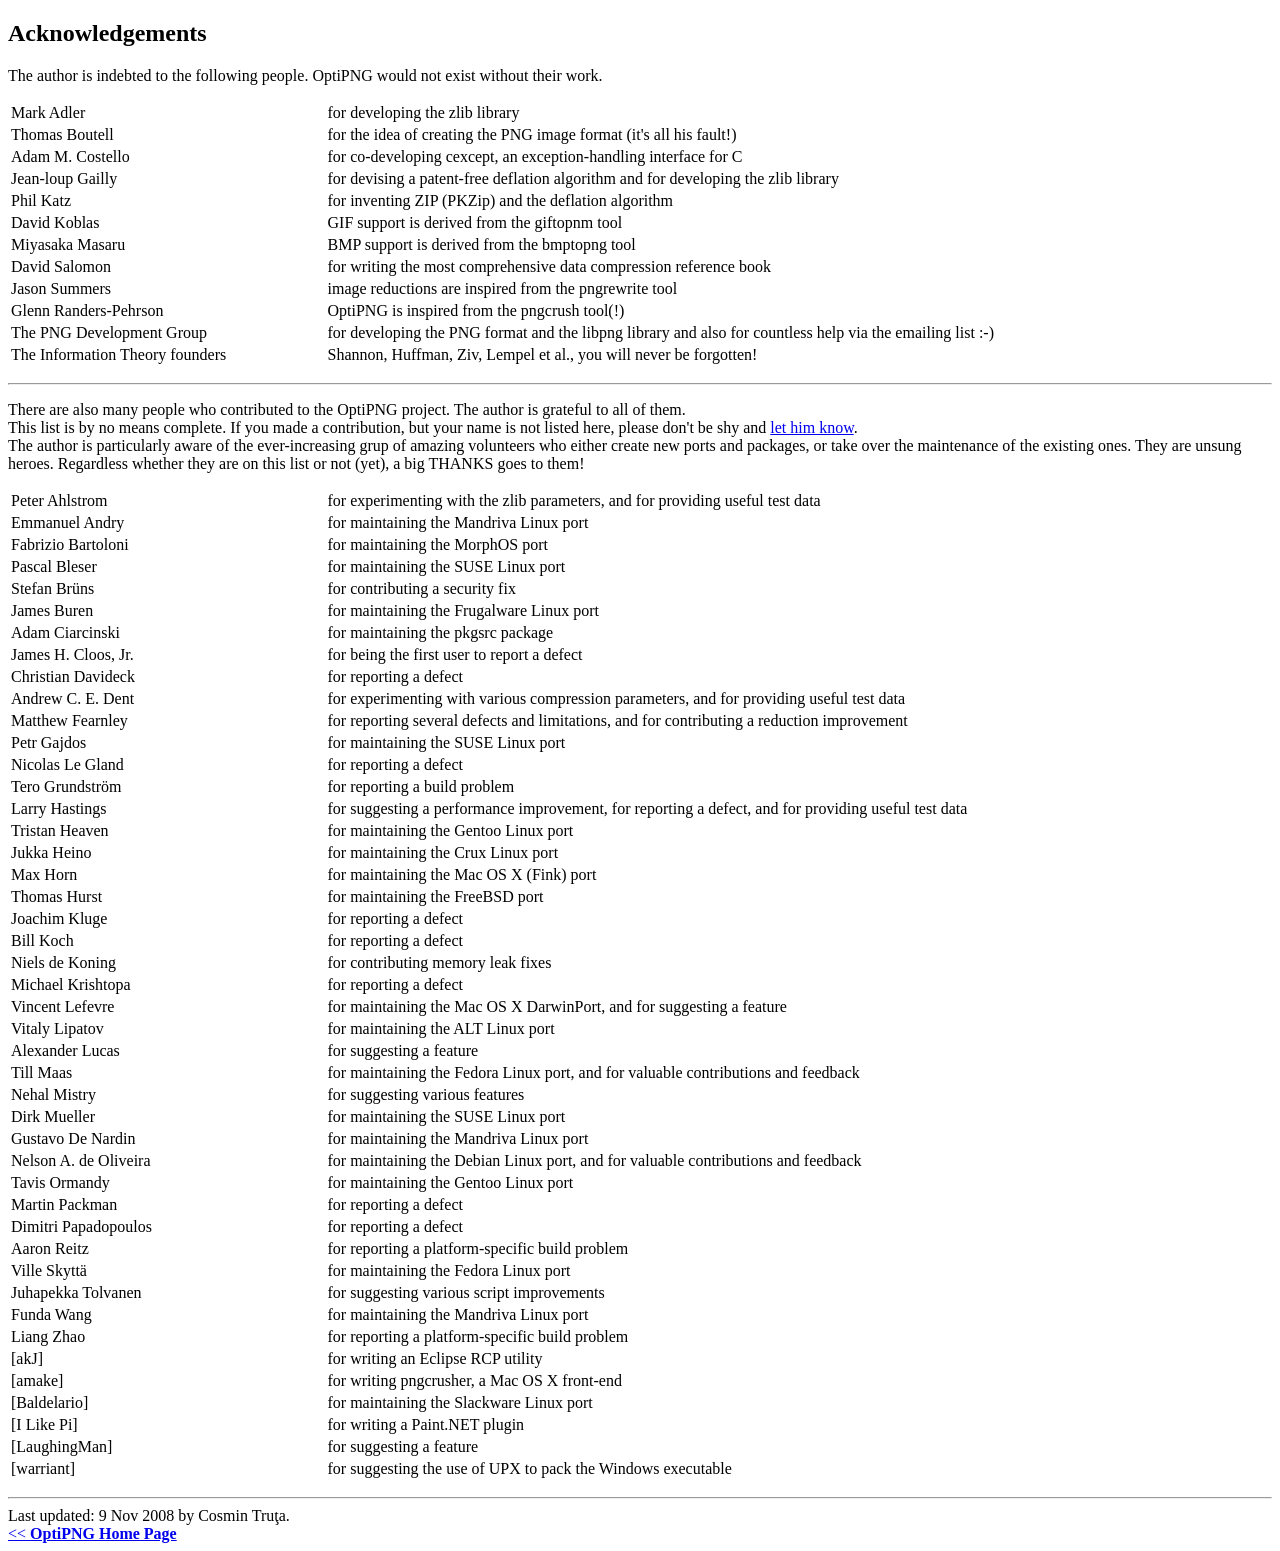
<file: imagens/doc/thanks.html>
<!DOCTYPE HTML PUBLIC "-//W3C//DTD HTML 4.01 Transitional//EN"
  "http://www.w3.org/TR/html4/loose.dtd">
<html>
<head>
  <meta http-equiv="Content-Type" content="text/html; charset=UTF-8">
  <meta name="Author" content="Cosmin Truţa">
  <title>Thanks!</title>
</head>
<body>

<h2>Acknowledgements</h2>

<div>
The author is indebted to the following people.
OptiPNG would not exist without their work.

<p>

<table border="0" width="100%">
<tbody>
<tr>
  <td width="25%">Mark Adler</td>
  <td>for developing the zlib library</td>
</tr>
<tr>
  <td width="25%">Thomas Boutell</td>
  <td>for the idea of creating the PNG image format (it's all his fault!)</td>
</tr>
<tr>
  <td width="25%">Adam M. Costello</td>
  <td>for co-developing cexcept, an exception-handling interface for C</td>
</tr>
<tr>
  <td width="25%">Jean-loup Gailly</td>
  <td>for devising a patent-free deflation algorithm
      and for developing the zlib library</td>
</tr>
<tr>
  <td width="25%">Phil Katz</td>
  <td>for inventing ZIP (PKZip) and the deflation algorithm</td>
</tr>
<tr>
  <td width="25%">David Koblas</td>
  <td>GIF support is derived from the giftopnm tool</td>
</tr>
<tr>
  <td width="25%">Miyasaka Masaru</td>
  <td>BMP support is derived from the bmptopng tool</td>
</tr>
<tr>
  <td width="25%">David Salomon</td>
  <td>for writing the most comprehensive data compression reference book</td>
</tr>
<tr>
  <td width="25%">Jason Summers</td>
  <td>image reductions are inspired from the pngrewrite tool</td>
</tr>
<tr>
  <td width="25%">Glenn Randers-Pehrson</td>
  <td>OptiPNG is inspired from the pngcrush tool(!)</td>
</tr>
<tr>
  <td width="25%">The PNG Development Group</td>
  <td>for developing the PNG format and the libpng library
      and also for countless help via the emailing list :-)</td>
</tr>
<tr>
  <td width="25%">The Information Theory founders</td>
  <td>Shannon, Huffman, Ziv, Lempel et al., you will never be forgotten!</td>
</tr>
</tbody>
</table>
</div>

<p>

<hr>

<p>

<div>
There are also many people who contributed to the OptiPNG project.
The author is grateful to all of them.
<br>
This list is by no means complete. If you made a contribution, but your name is
not listed here, please don't be shy and
<a href="http://sourceforge.net/sendmessage.php?touser=24402">let him know</a>.
<br>
The author is particularly aware of the ever-increasing grup of amazing
volunteers who either create new ports and packages, or take over the
maintenance of the existing ones. They are unsung heroes. Regardless whether
they are on this list or not (yet), a big THANKS goes to them!

<p>

<table border="0" width="100%">
<tbody>
<tr>
  <td width="25%">Peter Ahlstrom</td>
  <td>for experimenting with the zlib parameters,
      and for providing useful test data</td>
</tr>
<tr>
  <td width="25%">Emmanuel Andry</td>
  <td>for maintaining the Mandriva Linux port</td>
</tr>
<tr>
  <td width="25%">Fabrizio Bartoloni</td>
  <td>for maintaining the MorphOS port</td>
</tr>
<tr>
  <td width="25%">Pascal Bleser</td>
  <td>for maintaining the SUSE Linux port</td>
</tr>
<tr>
  <td width="25%">Stefan Brüns</td>
  <td>for contributing a security fix</td>
</tr>
<tr>
  <td width="25%">James Buren</td>
  <td>for maintaining the Frugalware Linux port</td>
</tr>
<tr>
  <td width="25%">Adam Ciarcinski</td>
  <td>for maintaining the pkgsrc package</td>
</tr>
<tr>
  <td width="25%">James H. Cloos, Jr.</td>
  <td>for being the first user to report a defect</td>
</tr>
<tr>
  <td width="25%">Christian Davideck</td>
  <td>for reporting a defect</td>
</tr>
<tr>
  <td width="25%">Andrew C. E. Dent</td>
  <td>for experimenting with various compression parameters,
      and for providing useful test data</td>
</tr>
<tr>
  <td width="25%">Matthew Fearnley</td>
  <td>for reporting several defects and limitations,
      and for contributing a reduction improvement</td>
</tr>
<tr>
  <td width="25%">Petr Gajdos</td>
  <td>for maintaining the SUSE Linux port</td>
</tr>
<tr>
  <td width="25%">Nicolas Le Gland</td>
  <td>for reporting a defect</td>
</tr>
<tr>
  <td width="25%">Tero Grundström</td>
  <td>for reporting a build problem</td>
</tr>
<tr>
  <td width="25%">Larry Hastings</td>
  <td>for suggesting a performance improvement, for reporting a defect,
      and for providing useful test data</td>
</tr>
<tr>
  <td width="25%">Tristan Heaven</td>
  <td>for maintaining the Gentoo Linux port</td>
</tr>
<tr>
  <td width="25%">Jukka Heino</td>
  <td>for maintaining the Crux Linux port</td>
</tr>
<tr>
  <td width="25%">Max Horn</td>
  <td>for maintaining the Mac OS X (Fink) port</td>
</tr>
<tr>
  <td width="25%">Thomas Hurst</td>
  <td>for maintaining the FreeBSD port</td>
</tr>
<tr>
  <td width="25%">Joachim Kluge</td>
  <td>for reporting a defect</td>
</tr>
<tr>
  <td width="25%">Bill Koch</td>
  <td>for reporting a defect</td>
</tr>
<tr>
  <td width="25%">Niels de Koning</td>
  <td>for contributing memory leak fixes</td>
</tr>
<tr>
  <td width="25%">Michael Krishtopa</td>
  <td>for reporting a defect</td>
</tr>
<tr>
  <td width="25%">Vincent Lefevre</td>
  <td>for maintaining the Mac OS X DarwinPort,
      and for suggesting a feature</td>
</tr>
<tr>
  <td width="25%">Vitaly Lipatov</td>
  <td>for maintaining the ALT Linux port</td>
</tr>
<tr>
  <td width="25%">Alexander Lucas</td>
  <td>for suggesting a feature</td>
</tr>
<tr>
  <td width="25%">Till Maas</td>
  <td>for maintaining the Fedora Linux port,
      and for valuable contributions and feedback</td>
</tr>
<tr>
  <td width="25%">Nehal Mistry</td>
  <td>for suggesting various features</td>
</tr>
<tr>
  <td width="25%">Dirk Mueller</td>
  <td>for maintaining the SUSE Linux port</td>
</tr>
<tr>
  <td width="25%">Gustavo De Nardin</td>
  <td>for maintaining the Mandriva Linux port</td>
</tr>
<tr>
  <td width="25%">Nelson A. de Oliveira</td>
  <td>for maintaining the Debian Linux port,
      and for valuable contributions and feedback</td>
</tr>
<tr>
  <td width="25%">Tavis Ormandy</td>
  <td>for maintaining the Gentoo Linux port</td>
</tr>
<tr>
  <td width="25%">Martin Packman</td>
  <td>for reporting a defect</td>
</tr>
<tr>
  <td width="25%">Dimitri Papadopoulos</td>
  <td>for reporting a defect</td>
</tr>
<tr>
  <td width="25%">Aaron Reitz</td>
  <td>for reporting a platform-specific build problem</td>
</tr>
<tr>
  <td width="25%">Ville Skyttä</td>
  <td>for maintaining the Fedora Linux port</td>
</tr>
<tr>
  <td width="25%">Juhapekka Tolvanen</td>
  <td>for suggesting various script improvements</td>
</tr>
<tr>
  <td width="25%">Funda Wang</td>
  <td>for maintaining the Mandriva Linux port</td>
</tr>
<tr>
  <td width="25%">Liang Zhao</td>
  <td>for reporting a platform-specific build problem</td>
</tr>
<tr>
  <td width="25%">[akJ]</td>
  <td>for writing an Eclipse RCP utility</td>
</tr>
<tr>
  <td width="25%">[amake]</td>
  <td>for writing pngcrusher, a Mac OS X front-end</td>
</tr>
<tr>
  <td width="25%">[Baldelario]</td>
  <td>for maintaining the Slackware Linux port</td>
</tr>
<tr>
  <td width="25%">[I Like Pi]</td>
  <td>for writing a Paint.NET plugin</td>
</tr>
<tr>
  <td width="25%">[LaughingMan]</td>
  <td>for suggesting a feature</td>
</tr>
<tr>
  <td width="25%">[warriant]</td>
  <td>for suggesting the use of UPX to pack the Windows executable</td>
</tr>
</tbody>
</table>
</div>

<p>

<hr>

<div>
Last updated: 9&nbsp;Nov&nbsp;2008 by Cosmin Truţa.
<br>
<a href="http://optipng.sourceforge.net/">&lt;&lt;&nbsp;<b>OptiPNG Home Page</b></a>
</div>

</body>
</html>
</file>
<file: WOW-master/css/site.css>
h1 {
  font-size:     72px;
  line-height:   1.5;
  color: #2c3e50;
  font-weight:   100;
}

#container {
  width:  980px;
  margin: 0 auto;
}

section {
  height: 300px;
  margin: 60px 0;
}

.section--purple {
  background-color: #9b59b6;
}

.section--blue {
  background-color: #3498db;
}

.section--green {
  background-color: #2ecc71;
}

#main {
  text-align: center;
}

#more {
  margin: 20px auto 48px;
}
</file>
